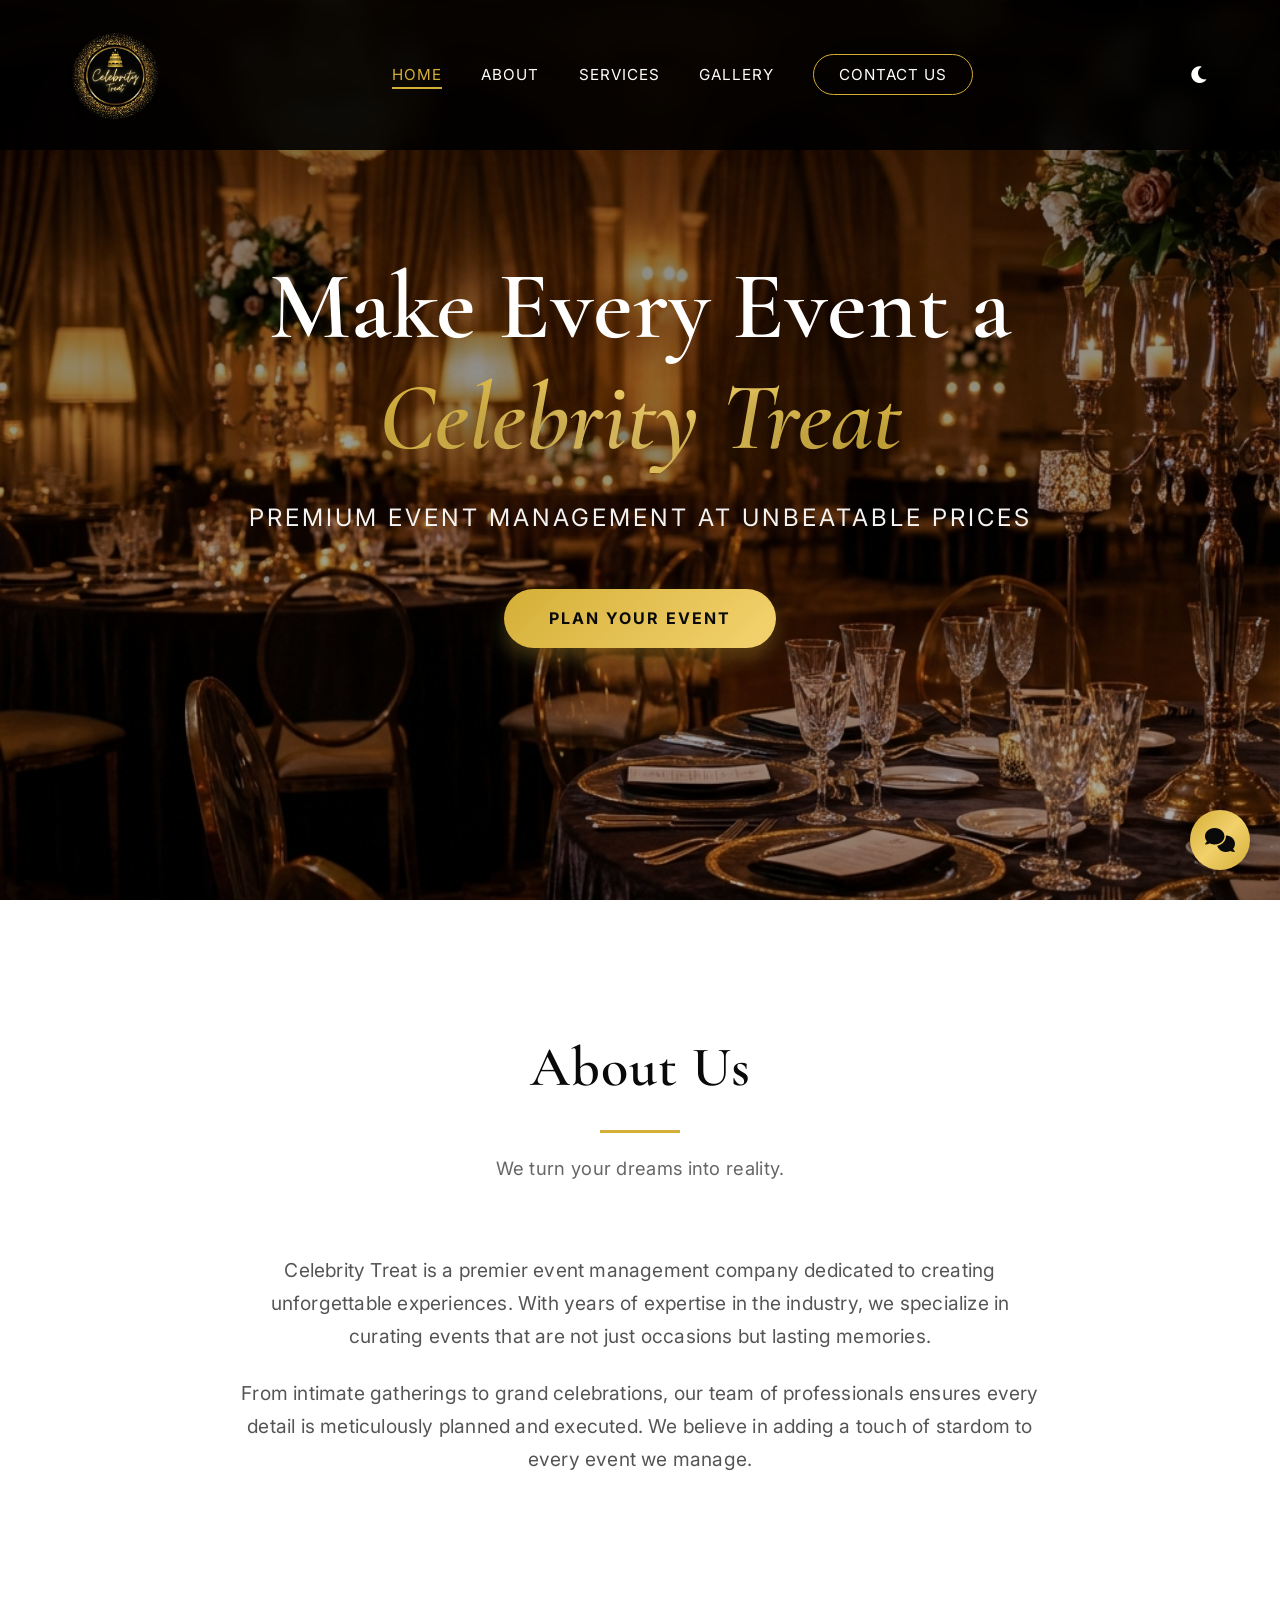
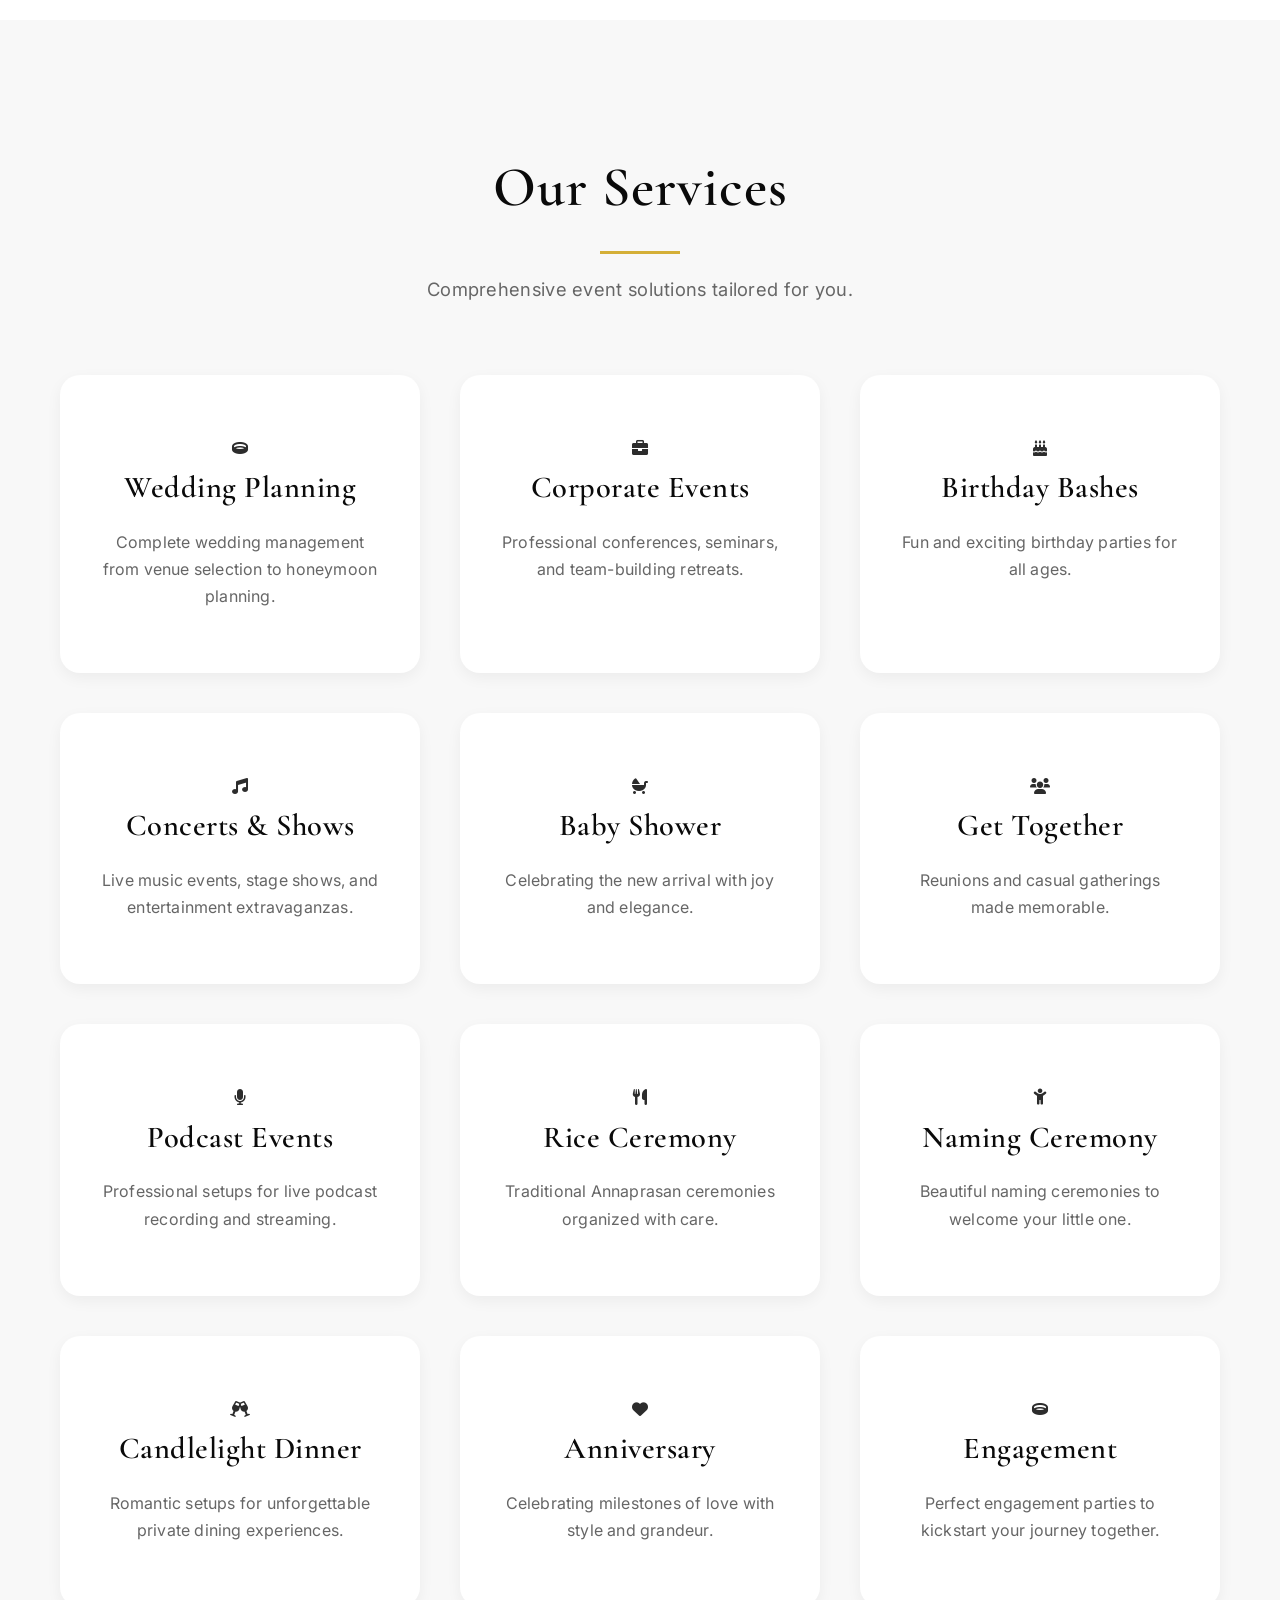
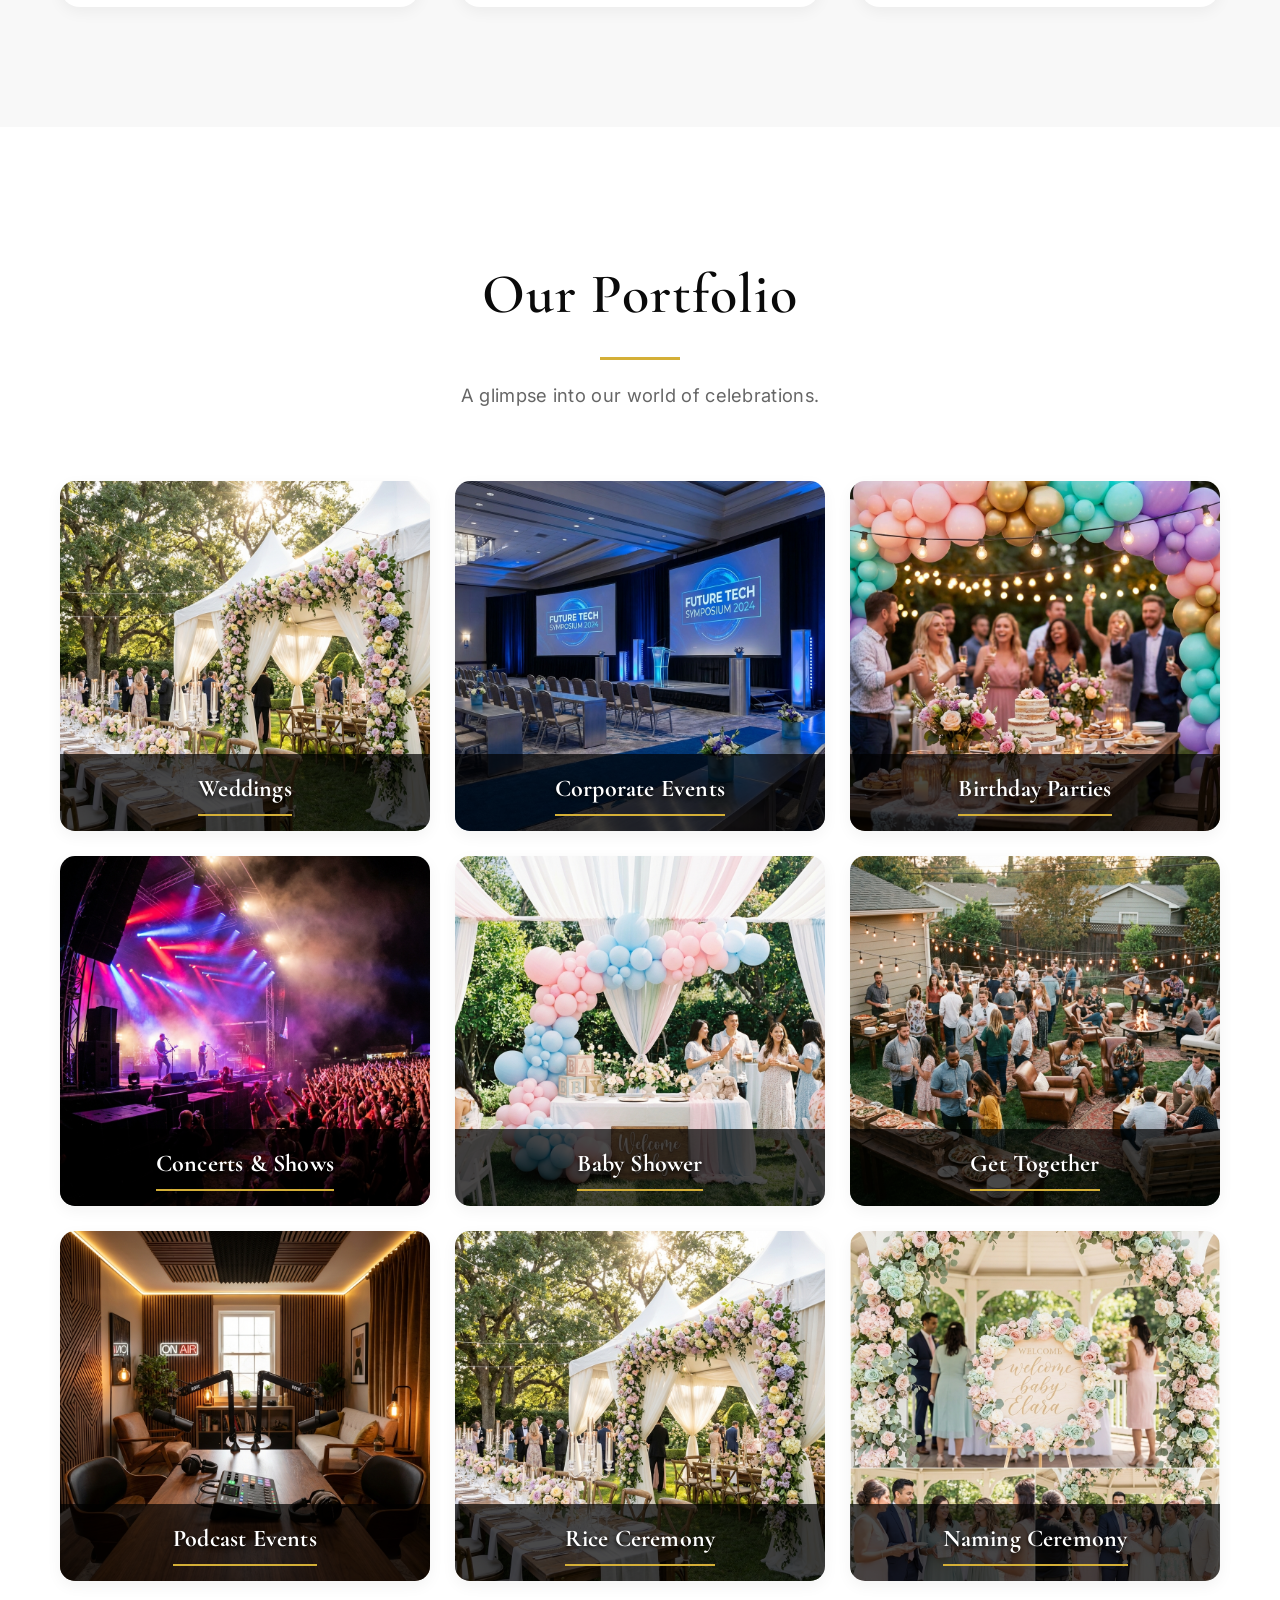
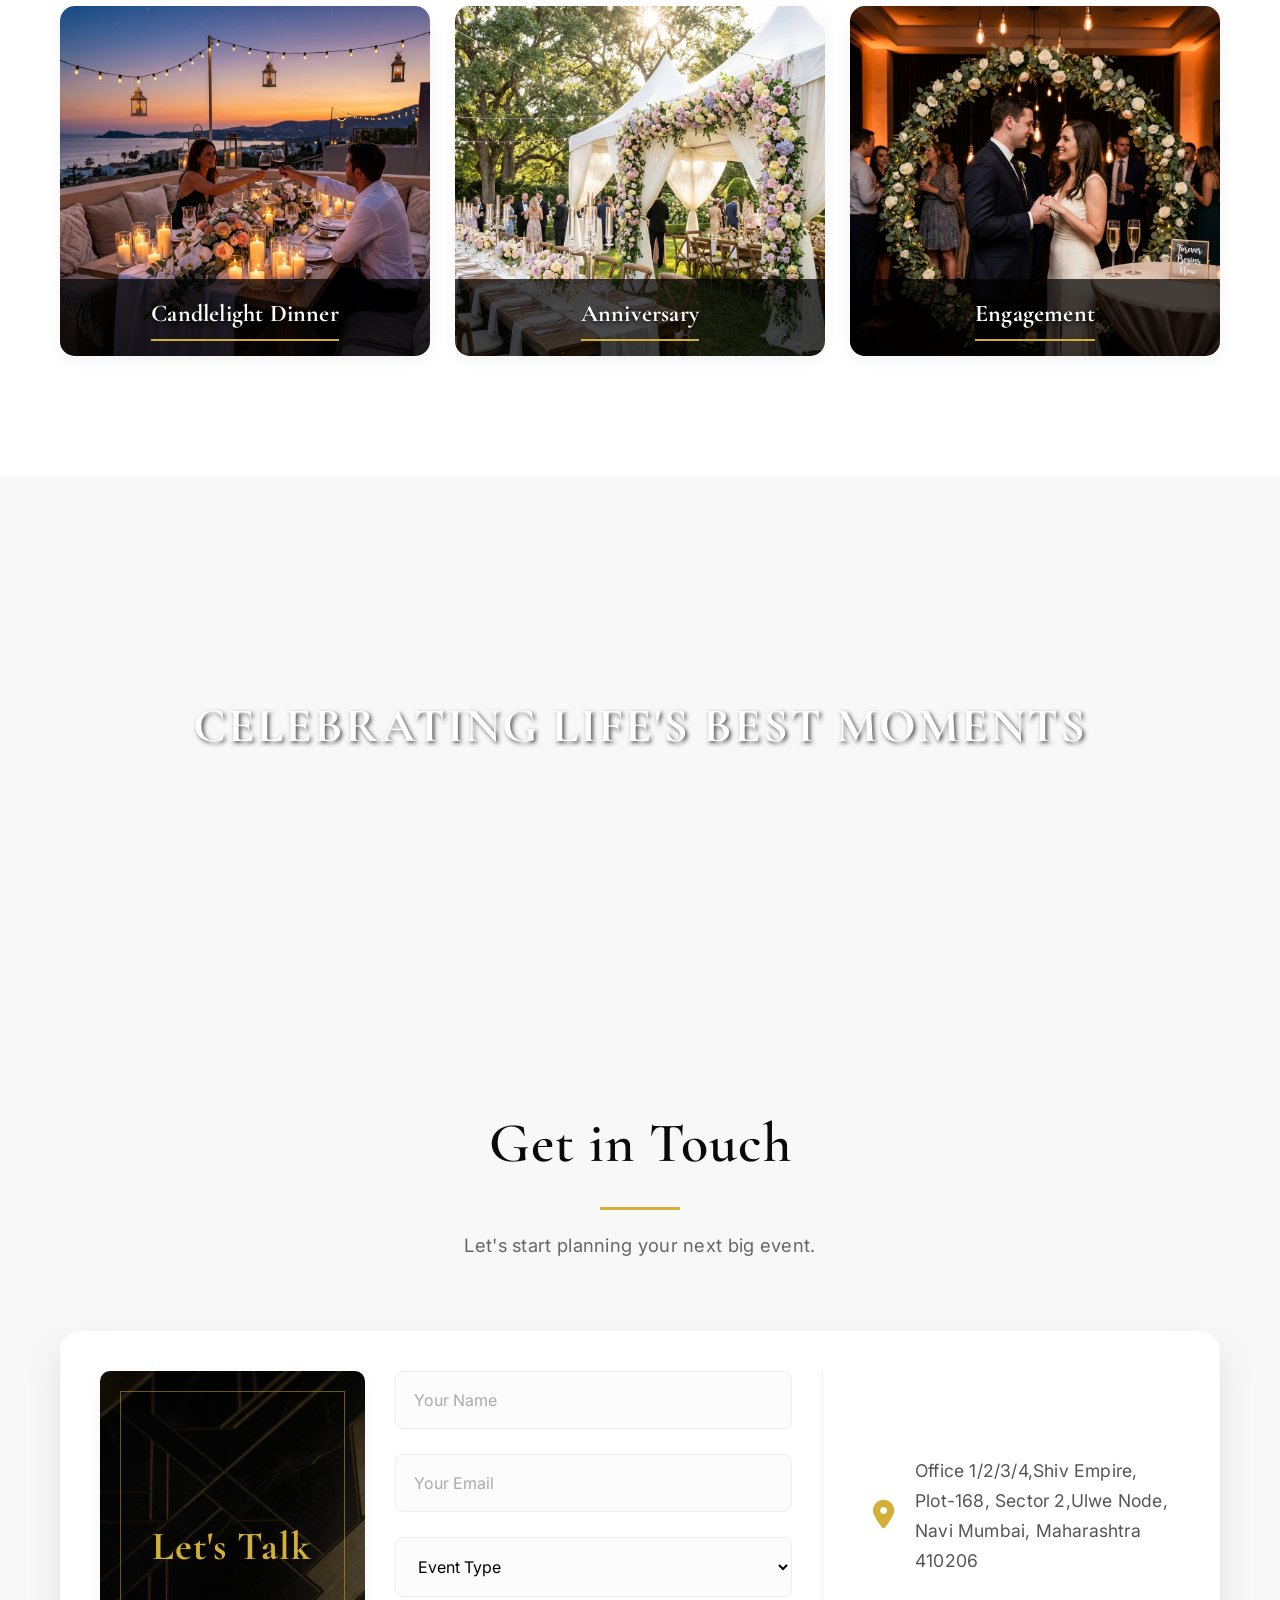
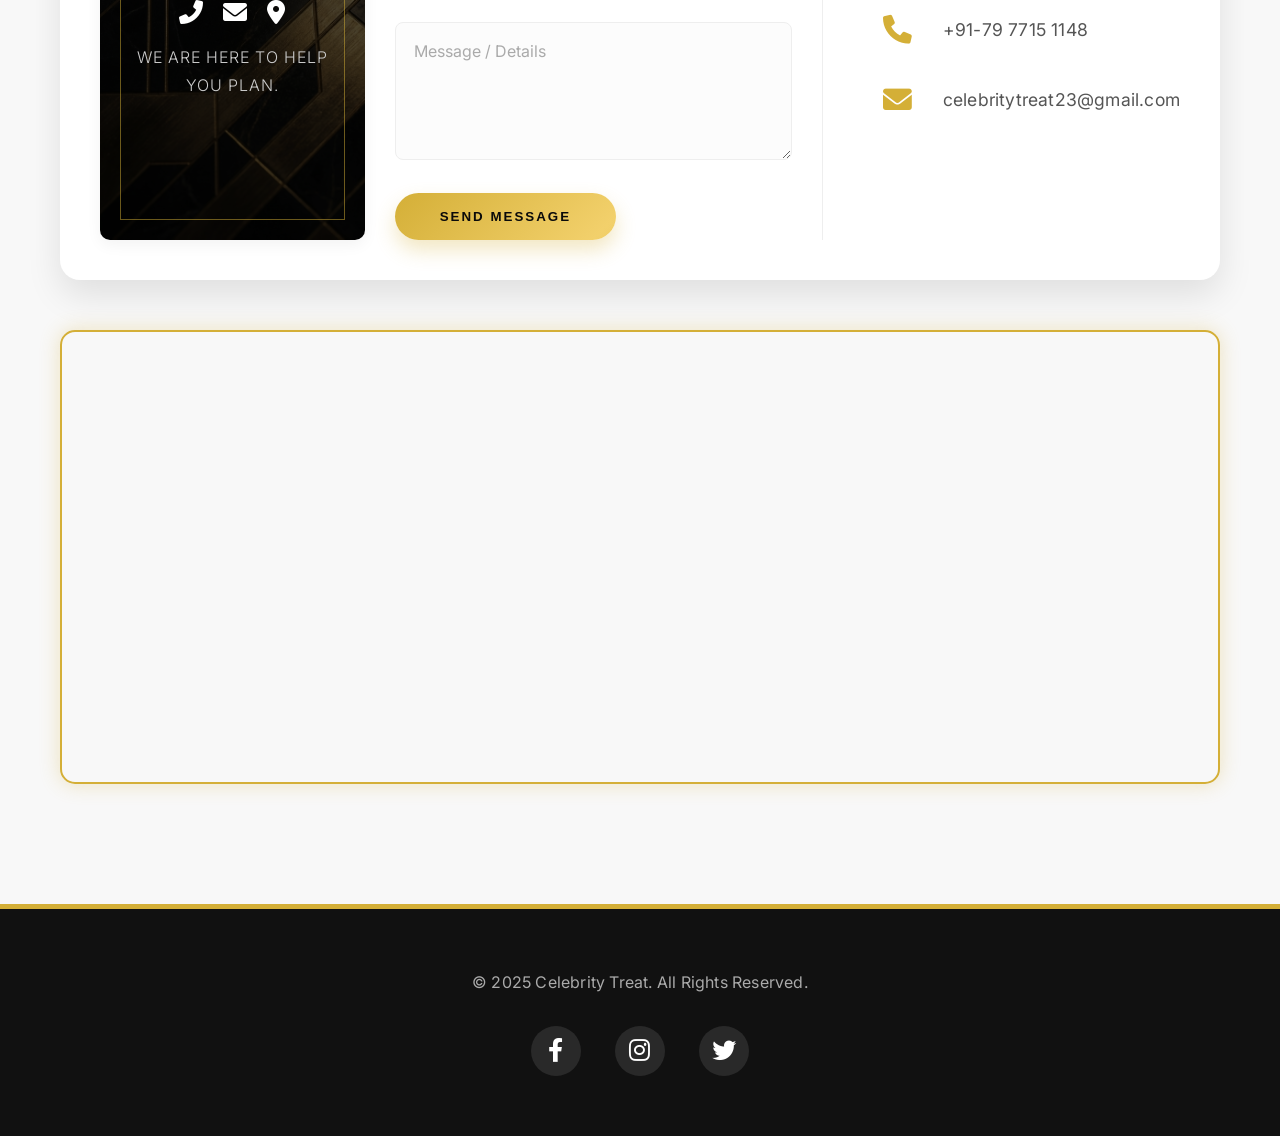
<file: index.html>
<!DOCTYPE html>
<html lang="en">

<head>
    <meta charset="UTF-8">
    <meta name="viewport" content="width=device-width, initial-scale=1.0">
    <title>Celebrity Treat - Premium Event Management</title>
    <meta name="description"
        content="Celebrity Treat - Making your events memorable with cost-effective and premium management services.">
    <link rel="icon" href="assets/logo.png" type="image/png">
    <link rel="stylesheet" href="style.css">
    <link rel="preconnect" href="https://fonts.googleapis.com">
    <link rel="preconnect" href="https://fonts.gstatic.com" crossorigin>
    <link
        href="https://fonts.googleapis.com/css2?family=Cormorant+Garamond:wght@400;500;600;700&family=Inter:wght@300;400;500;600;700&display=swap"
        rel="stylesheet">
    <link rel="stylesheet" href="https://cdnjs.cloudflare.com/ajax/libs/font-awesome/6.0.0/css/all.min.css">
</head>

<body>

    <!-- Page Loader -->
    <div class="page-loader">
        <div class="loader-content">
            <img src="assets/logo.png" alt="Celebrity Treat" class="loader-logo">
            <div class="loader-circle"></div>
        </div>
    </div>

    <!-- Header -->
    <header class="header">
        <div class="container">
            <a href="index.html" class="logo"><img src="assets/logo.png" alt="Celebrity Treat"></a>
            <nav class="navbar">
                <a href="#home" class="active" title="Go to Home section">Home</a>
                <a href="#about" title="Learn more About us">About</a>
                <a href="#services" title="Explore our Services">Services</a>
                <a href="#gallery" title="View our Gallery">Gallery</a>
                <a href="#contact" class="btn-contact" title="Get in Touch with us">Contact Us</a>
            </nav>
            <button class="theme-toggle" aria-label="Toggle dark mode" title="Switch between light and dark mode">
                <i class="fas fa-moon"></i>
            </button>
            <div class="menu-icon">
                <i class="fas fa-bars"></i>
            </div>
        </div>
    </header>

    <!-- Hero Section -->
    <section id="home" class="hero reveal">
        <div class="hero-content">
            <h1>Make Every Event a <span class="highlight">Celebrity Treat</span></h1>
            <p>Premium Event Management at Unbeatable Prices</p>
            <a href="#contact" class="btn-primary" title="Plan your event">Plan Your Event</a>
        </div>
    </section>

    <!-- About Section -->
    <section id="about" class="about">
        <div class="container">
            <div class="section-title reveal-up">
                <h2>About Us</h2>
                <p>We turn your dreams into reality.</p>
            </div>
            <div class="about-content">
                <div class="about-text reveal-left"
                    style="width: 100%; text-align: center; max-width: 800px; margin: 0 auto;">
                    <p>Celebrity Treat is a premier event management company dedicated to creating unforgettable
                        experiences. With years of expertise in the industry, we specialize in curating events that are
                        not just occasions but lasting memories.</p>
                    <p>From intimate gatherings to grand celebrations, our team of professionals ensures every detail is
                        meticulously planned and executed. We believe in adding a touch of stardom to every event we
                        manage.</p>
                </div>
            </div>
        </div>
    </section>

    <!-- Services Section -->
    <section id="services" class="services">
        <div class="container">
            <div class="section-title reveal-up">
                <h2>Our Services</h2>
                <p>Comprehensive event solutions tailored for you.</p>
            </div>
            <div class="services-grid">
                <div class="service-card reveal-up delay-100">
                    <i class="fas fa-ring"></i>
                    <h3>Wedding Planning</h3>
                    <p>Complete wedding management from venue selection to honeymoon planning.</p>
                </div>
                <div class="service-card reveal-up delay-200">
                    <i class="fas fa-briefcase"></i>
                    <h3>Corporate Events</h3>
                    <p>Professional conferences, seminars, and team-building retreats.</p>
                </div>
                <div class="service-card reveal-up delay-300">
                    <i class="fas fa-birthday-cake"></i>
                    <h3>Birthday Bashes</h3>
                    <p>Fun and exciting birthday parties for all ages.</p>
                </div>
                <div class="service-card reveal-up delay-400">
                    <i class="fas fa-music"></i>
                    <h3>Concerts & Shows</h3>
                    <p>Live music events, stage shows, and entertainment extravaganzas.</p>
                </div>
                <div class="service-card reveal-up delay-100">
                    <i class="fas fa-baby-carriage"></i>
                    <h3>Baby Shower</h3>
                    <p>Celebrating the new arrival with joy and elegance.</p>
                </div>
                <div class="service-card reveal-up delay-200">
                    <i class="fas fa-users"></i>
                    <h3>Get Together</h3>
                    <p>Reunions and casual gatherings made memorable.</p>
                </div>
                <div class="service-card reveal-up delay-300">
                    <i class="fas fa-microphone"></i>
                    <h3>Podcast Events</h3>
                    <p>Professional setups for live podcast recording and streaming.</p>
                </div>
                <div class="service-card reveal-up delay-400">
                    <i class="fas fa-utensils"></i>
                    <h3>Rice Ceremony</h3>
                    <p>Traditional Annaprasan ceremonies organized with care.</p>
                </div>
                <div class="service-card reveal-up delay-100">
                    <i class="fas fa-child"></i>
                    <h3>Naming Ceremony</h3>
                    <p>Beautiful naming ceremonies to welcome your little one.</p>
                </div>
                <div class="service-card reveal-up delay-200">
                    <i class="fas fa-glass-cheers"></i>
                    <h3>Candlelight Dinner</h3>
                    <p>Romantic setups for unforgettable private dining experiences.</p>
                </div>
                <div class="service-card reveal-up delay-300">
                    <i class="fas fa-heart"></i>
                    <h3>Anniversary</h3>
                    <p>Celebrating milestones of love with style and grandeur.</p>
                </div>
                <div class="service-card reveal-up delay-400">
                    <i class="fas fa-ring"></i>
                    <h3>Engagement</h3>
                    <p>Perfect engagement parties to kickstart your journey together.</p>
                </div>
            </div>
        </div>
    </section>

    <!-- Gallery Section -->
    <section id="gallery" class="gallery">
        <div class="container">
            <div class="section-title reveal-up">
                <h2>Our Portfolio</h2>
                <p>A glimpse into our world of celebrations.</p>
            </div>
            <div class="gallery-grid">
                <div class="gallery-item zoom-in delay-100">
                    <img src="assets/wedding.jpg" alt="Wedding Event">
                    <div class="overlay">
                        <h3>Weddings</h3>
                    </div>
                </div>
                <div class="gallery-item zoom-in delay-200">
                    <img src="assets/corporate.jpg" alt="Corporate Event">
                    <div class="overlay">
                        <h3>Corporate Events</h3>
                    </div>
                </div>
                <div class="gallery-item zoom-in delay-300">
                    <img src="assets/birthday.jpg" alt="Birthday Party">
                    <div class="overlay">
                        <h3>Birthday Parties</h3>
                    </div>
                </div>
                <div class="gallery-item zoom-in delay-400">
                    <img src="assets/concert.jpg" alt="Concert Event">
                    <div class="overlay">
                        <h3>Concerts & Shows</h3>
                    </div>
                </div>
                <div class="gallery-item zoom-in delay-100">
                    <img src="assets/baby_shower.jpg" alt="Baby Shower">
                    <div class="overlay">
                        <h3>Baby Shower</h3>
                    </div>
                </div>
                <div class="gallery-item zoom-in delay-200">
                    <img src="assets/get_together.jpg" alt="Get Together">
                    <div class="overlay">
                        <h3>Get Together</h3>
                    </div>
                </div>
                <div class="gallery-item zoom-in delay-300">
                    <img src="assets/podcast.jpg" alt="Podcast Event">
                    <div class="overlay">
                        <h3>Podcast Events</h3>
                    </div>
                </div>
                <div class="gallery-item zoom-in delay-400">
                    <img src="assets/wedding.jpg" alt="Rice Ceremony">
                    <div class="overlay">
                        <h3>Rice Ceremony</h3>
                    </div>
                </div>
                <div class="gallery-item zoom-in delay-100">
                    <img src="assets/naming_ceremony.jpg" alt="Naming Ceremony">
                    <div class="overlay">
                        <h3>Naming Ceremony</h3>
                    </div>
                </div>
                <div class="gallery-item zoom-in delay-200">
                    <img src="assets/candlelight_dinner.jpg" alt="Candlelight Dinner">
                    <div class="overlay">
                        <h3>Candlelight Dinner</h3>
                    </div>
                </div>
                <div class="gallery-item zoom-in delay-300">
                    <img src="assets/wedding.jpg" alt="Anniversary">
                    <div class="overlay">
                        <h3>Anniversary</h3>
                    </div>
                </div>
                <div class="gallery-item zoom-in delay-400">
                    <img src="assets/engagement.jpg" alt="Engagement">
                    <div class="overlay">
                        <h3>Engagement</h3>
                    </div>
                </div>
            </div>
        </div>
    </section>

    <!-- Parallax Section -->
    <section class="parallax-section">
        <div class="parallax-content">
            <h2>Celebrating Life's Best Moments</h2>
        </div>
    </section>

    <!-- Contact Section -->
    <section id="contact" class="contact">
        <div class="container">
            <div class="section-title reveal-up">
                <h2>Get in Touch</h2>
                <p>Let's start planning your next big event.</p>
            </div>
            <div class="contact-wrapper">
                <div class="contact-image contact-card-visual">
                    <div class="contact-card-content">
                        <h3>Let's Talk</h3>
                        <div class="contact-icons">
                            <i class="fas fa-phone-alt"></i>
                            <i class="fas fa-envelope"></i>
                            <i class="fas fa-map-marker-alt"></i>
                        </div>
                        <p>We are here to help you plan.</p>
                    </div>
                </div>
                <form class="contact-form">
                    <div class="input-group">
                        <input type="text" placeholder="Your Name" required>
                    </div>
                    <div class="input-group">
                        <input type="email" placeholder="Your Email" required>
                    </div>
                    <div class="input-group">
                        <select>
                            <option value="" disabled selected>Event Type</option>
                            <option value="wedding">Wedding</option>
                            <option value="corporate">Corporate</option>
                            <option value="birthday">Birthday</option>
                            <option value="other">Other</option>
                        </select>
                    </div>
                    <div class="input-group">
                        <textarea placeholder="Message / Details" rows="5" required></textarea>
                    </div>
                    <button type="submit" class="btn-primary">Send Message</button>
                </form>
                <div class="contact-info">
                    <div class="info-item">
                        <i class="fas fa-map-marker-alt"></i>
                        <p><a href="https://maps.app.goo.gl/XiVgvPDNsPxD49rt5" target="_blank">Office 1/2/3/4,Shiv
                                Empire, Plot-168, Sector 2,Ulwe Node, Navi Mumbai, Maharashtra 410206</a>
                        </p>
                    </div>
                    <div class="info-item">
                        <i class="fas fa-phone"></i>
                        <p><a href="tel:+91-79 7715 1148">+91-79 7715 1148</a></p>
                    </div>
                    <div class="info-item">
                        <i class="fas fa-envelope"></i>
                        <p><a href="mailto:celebritytreat23@gmail.com">celebritytreat23@gmail.com</a> </p>
                    </div>
                </div>
            </div>
            <div class="map-container">
                <iframe
                    src="https://maps.google.com/maps?q=Celebrity%20Treat%2C%20Navi%20Mumbai&t=k&z=17&ie=UTF8&iwloc=&output=embed"
                    width="100%" height="450" style="border:0;" allowfullscreen="" loading="lazy">
                </iframe>
            </div>
        </div>
    </section>

    <!-- Footer -->
    <footer class="footer">
        <div class="container">
            <p>&copy; 2025 Celebrity Treat. All Rights Reserved.</p>
            <div class="social-links">
                <a href="https://www.facebook.com/share/1D6rFhLj76/" target="_blank"><i
                        class="fab fa-facebook-f"></i></a>
                <a href="https://instagram.com/celebrity_treat_2025" target="_blank"><i
                        class="fab fa-instagram"></i></a>
                <a href="#"><i class="fab fa-twitter"></i></a>
            </div>
        </div>
    </footer>

    <!-- Lightbox Modal -->
    <div id="lightbox" class="lightbox">
        <span class="close-lightbox">&times;</span>
        <img class="lightbox-content" id="lightbox-img">
        <div class="lightbox-caption"></div>
        <a class="prev">&#10094;</a>
        <a class="next">&#10095;</a>
    </div>

    <!-- Chatbox Widget -->
    <div class="chat-widget">
        <button class="chat-toggle" onclick="toggleChat()">
            <i class="fas fa-comments"></i>
        </button>
        <div class="chat-window" id="chatWindow">
            <div class="chat-header">
                <div class="chat-title-group">
                    <img src="assets/logo.png" alt="Celebrity Treat" class="chat-logo">
                    <h3>Chat with Us</h3>
                </div>
                <button class="close-chat" onclick="toggleChat()">
                    <i class="fas fa-times"></i>
                </button>
            </div>
            <div class="chat-messages" id="chatMessages">
                <!-- Messages will be added here dynamically -->
            </div>
            <div class="chat-input-area" id="chatInputArea">
                <!-- Question options will be added here -->
            </div>
        </div>
    </div>

    <script src="script.js"></script>
</body>

</html>
</file>
<file: style.css>
/* Global Styles */
:root {
    --primary-color: #D4AF37;
    /* Gold */
    --primary-dark: #b3922b;
    /* Darker Gold */
    --gold-gradient: linear-gradient(135deg, #D4AF37 0%, #F2D06B 50%, #D4AF37 100%);
    --secondary-color: #0a0a0a;
    /* Deep Black */
    --text-color: #2c2c2c;
    --light-text: #f4f4f4;
    --bg-color: #f8f8f8;
    --white: #ffffff;
    --font-heading: 'Cormorant Garamond', serif;
    --font-body: 'Inter', sans-serif;
    --shadow-sm: 0 5px 15px rgba(0, 0, 0, 0.05);
    --shadow-md: 0 15px 35px rgba(0, 0, 0, 0.1);
    --transition: all 0.4s cubic-bezier(0.165, 0.84, 0.44, 1);
}

/* Dark Mode */
[data-theme="dark"] {
    --bg-color: #0a0a0a;
    --white: #1c1c1c;
    --text-color: #f0f0f0;
    --light-text: #ffffff;
    --secondary-color: #ffffff;
    --shadow-sm: 0 5px 15px rgba(0, 0, 0, 0.5);
    --shadow-md: 0 15px 35px rgba(0, 0, 0, 0.7);
}

/* Dark Mode Specific Overrides - Force all text to be bright */
[data-theme="dark"] body {
    color: #f0f0f0;
}

[data-theme="dark"] h1,
[data-theme="dark"] h2,
[data-theme="dark"] h3,
[data-theme="dark"] h4,
[data-theme="dark"] h5,
[data-theme="dark"] h6 {
    color: #ffffff !important;
}

[data-theme="dark"] p {
    color: #e0e0e0 !important;
}

[data-theme="dark"] .section-title h2 {
    color: #ffffff !important;
}

[data-theme="dark"] .section-title p,
[data-theme="dark"] .about-text p,
[data-theme="dark"] .service-card p,
[data-theme="dark"] .info-item p {
    color: #d0d0d0 !important;
}

[data-theme="dark"] .hero {
    background: linear-gradient(rgba(0, 0, 0, 0.7), rgba(0, 0, 0, 0.6)), url('assets/hero_bg.jpg') no-repeat center center/cover;
}

[data-theme="dark"] .service-card {
    background: #1c1c1c;
    border: 1px solid #333;
}

[data-theme="dark"] .gallery-item .overlay h3 {
    color: var(--primary-color) !important;
}

[data-theme="dark"] input,
[data-theme="dark"] select,
[data-theme="dark"] textarea {
    background-color: #2a2a2a;
    color: #f0f0f0 !important;
    border-color: #444;
}

[data-theme="dark"] input::placeholder,
[data-theme="dark"] textarea::placeholder {
    color: #999;
}

[data-theme="dark"] .contact-wrapper {
    background: #1c1c1c;
}

[data-theme="dark"] .contact-info {
    border-left-color: #333;
}

[data-theme="dark"] .footer {
    background-color: #000;
    color: #d0d0d0;
}

[data-theme="dark"] a {
    color: inherit;
}

/* Dark Mode - Header & Navigation */
[data-theme="dark"] .header {
    background-color: rgba(0, 0, 0, 0.95);
    border-bottom: 1px solid #333;
}

[data-theme="dark"] .navbar a {
    color: #f0f0f0 !important;
}

[data-theme="dark"] .navbar a:hover,
[data-theme="dark"] .navbar a.active {
    color: var(--primary-color) !important;
}

[data-theme="dark"] .btn-contact {
    border-color: var(--primary-color);
    color: var(--primary-color) !important;
}

[data-theme="dark"] .btn-contact:hover {
    background-color: var(--primary-color);
    color: #000 !important;
}

[data-theme="dark"] .menu-icon {
    color: #f0f0f0 !important;
}

[data-theme="dark"] .theme-toggle {
    color: #f0f0f0 !important;
}

/* Dark Mode - Icons */
[data-theme="dark"] .service-icon,
[data-theme="dark"] .info-item i,
[data-theme="dark"] .social-links a i {
    color: var(--primary-color) !important;
}

[data-theme="dark"] .social-links a {
    background-color: rgba(212, 175, 55, 0.1);
    color: #f0f0f0 !important;
}

[data-theme="dark"] .social-links a:hover {
    background-color: var(--primary-color);
    color: #000 !important;
}

html {
    transition: background-color 0.3s ease, color 0.3s ease;
}

* {
    margin: 0;
    padding: 0;
    box-sizing: border-box;
}

body {
    font-family: var(--font-body);
    color: var(--text-color);
    background-color: var(--bg-color);
    line-height: 1.7;
    font-weight: 400;
    letter-spacing: 0.2px;
}

a {
    text-decoration: none;
    color: inherit;
    transition: var(--transition);
}

ul {
    list-style: none;
}

img {
    max-width: 100%;
    display: block;
}

.container {
    max-width: 1200px;
    margin: 0 auto;
    padding: 0 20px;
}

/* Buttons */
/* Buttons */
.btn-primary {
    display: inline-block;
    background: var(--gold-gradient);
    background-size: 200% auto;
    color: var(--secondary-color);
    padding: 16px 45px;
    font-weight: 700;
    text-transform: uppercase;
    letter-spacing: 2px;
    border-radius: 50px;
    transition: var(--transition);
    border: none;
    box-shadow: 0 10px 20px rgba(212, 175, 55, 0.3);
}

.btn-primary:hover {
    background-position: right center;
    transform: translateY(-3px);
    box-shadow: 0 15px 30px rgba(212, 175, 55, 0.4);
}

/* Typography */
.section-title {
    text-align: center;
    margin-bottom: 70px;
}

.section-title h2 {
    font-family: var(--font-heading);
    font-size: 3.5rem;
    font-weight: 600;
    color: var(--secondary-color);
    margin-bottom: 20px;
    position: relative;
    display: inline-block;
    letter-spacing: 1px;
}

.section-title h2::after {
    content: '';
    display: block;
    width: 80px;
    height: 3px;
    background-color: var(--primary-color);
    margin: 15px auto 0;
}

.section-title p {
    font-size: 1.15rem;
    color: #666;
    max-width: 600px;
    margin: 0 auto;
    font-weight: 400;
    letter-spacing: 0.3px;
}

/* Header */
.header {
    background-color: rgba(0, 0, 0, 0.9);
    padding: 15px 0;
    position: fixed;
    width: 100%;
    top: 0;
    z-index: 1000;
    box-shadow: var(--shadow-sm);
    backdrop-filter: blur(10px);
    transition: transform 0.5s cubic-bezier(0.4, 0, 0.2, 1),
        opacity 0.5s cubic-bezier(0.4, 0, 0.2, 1);
}

.header.hidden {
    transform: translateY(-110%);
    opacity: 0;
    pointer-events: none;
}

.header .container {
    display: flex;
    justify-content: space-between;
    align-items: center;
}

.logo img {
    height: 120px;
    width: auto;
}

.navbar a {
    margin-left: 35px;
    text-decoration: none;
    color: var(--white);
    font-weight: 400;
    font-size: 0.95rem;
    text-transform: uppercase;
    letter-spacing: 1px;
    transition: var(--transition);
    position: relative;
}

.navbar a::after {
    content: '';
    position: absolute;
    width: 0;
    height: 2px;
    bottom: -5px;
    left: 0;
    background-color: var(--primary-color);
    transition: var(--transition);
}

.navbar a:hover,
.navbar a.active {
    color: var(--primary-color);
}

.navbar a:hover::after,
.navbar a.active::after {
    width: 100%;
}

.btn-contact {
    border: 1px solid var(--primary-color);
    padding: 10px 25px;
    border-radius: 25px;
}

.btn-contact:hover {
    background-color: var(--primary-color);
    color: var(--secondary-color);
}

/* Theme Toggle */
.theme-toggle {
    background: none;
    border: none;
    color: var(--white);
    font-size: 1.2rem;
    cursor: pointer;
    padding: 10px;
    margin-left: 20px;
    transition: var(--transition);
    display: flex;
    align-items: center;
    justify-content: center;
    border-radius: 50%;
    width: 40px;
    height: 40px;
}

.theme-toggle:hover {
    background-color: rgba(212, 175, 55, 0.1);
    transform: scale(1.1);
    color: var(--primary-color);
}

.theme-toggle i {
    transition: transform 0.3s ease;
}

.theme-toggle:hover i {
    transform: rotate(20deg);
}

.menu-icon {
    display: none;
    font-size: 1.5rem;
    cursor: pointer;
    color: var(--white);
}

/* Hero Section */
.hero {
    height: 100vh;
    background: linear-gradient(rgba(0, 0, 0, 0.5), rgba(0, 0, 0, 0.3)), url('assets/hero_bg.jpg') no-repeat center center/cover;
    background-attachment: fixed;
    display: flex;
    align-items: center;
    justify-content: center;
    text-align: center;
    color: var(--white);
}

.hero-content {
    position: relative;
    z-index: 2;
}

.hero-content {
    animation: fadeIn 1.5s ease-out;
}

.hero-content h1 {
    font-family: var(--font-heading);
    font-size: 6rem;
    font-weight: 600;
    margin-bottom: 25px;
    line-height: 1.15;
    text-shadow: 0 10px 30px rgba(0, 0, 0, 0.5);
    letter-spacing: 0px;
}

.hero-content .highlight {
    color: var(--primary-color);
    font-style: italic;
    background: var(--gold-gradient);
    -webkit-background-clip: text;
    background-clip: text;
    -webkit-text-fill-color: transparent;
    display: inline-block;
}

.hero-content p {
    font-size: 1.5rem;
    margin-bottom: 50px;
    font-weight: 400;
    letter-spacing: 3px;
    text-transform: uppercase;
    opacity: 0.95;
}

/* About Section */
.about {
    padding: 120px 0;
    background-color: var(--white);
}

.about-content {
    max-width: 900px;
    margin: 0 auto;
    text-align: center;
}

.about-text p {
    margin-bottom: 25px;
    font-size: 1.2rem;
    color: #555;
}

/* Services Section */
.services {
    padding: 120px 0;
    background-color: var(--bg-color);
}

.services-grid {
    display: grid;
    grid-template-columns: repeat(auto-fit, minmax(280px, 1fr));
    gap: 40px;
}

.service-card {
    background: var(--white);
    padding: 60px 40px;
    text-align: center;
    border-radius: 20px;
    box-shadow: var(--shadow-sm);
    transition: var(--transition);
    border-bottom: 3px solid transparent;
    position: relative;
    overflow: hidden;
}

.service-card::before {
    content: '';
    position: absolute;
    top: 0;
    left: 0;
    width: 100%;
    height: 5px;
    background: var(--gold-gradient);
    transform: scaleX(0);
    transform-origin: left;
    transition: var(--transition);
}

.service-card:hover {
    transform: translateY(-15px);
    box-shadow: var(--shadow-md);
}

.service-card:hover::before {
    transform: scaleX(1);
}

.service-icon {
    font-size: 3.5rem;
    color: var(--primary-color);
    margin-bottom: 25px;
}

.service-card h3 {
    font-family: var(--font-heading);
    font-size: 1.9rem;
    font-weight: 600;
    margin-bottom: 15px;
    color: var(--secondary-color);
    letter-spacing: 0.5px;
}

.service-card p {
    color: #666;
}

/* Gallery Section */
.gallery {
    padding: 120px 0;
    background-color: var(--white);
}

.gallery-grid {
    display: grid;
    grid-template-columns: repeat(auto-fit, minmax(350px, 1fr));
    gap: 25px;
}

.gallery-item {
    position: relative;
    overflow: hidden;
    border-radius: 15px;
    height: 350px;
    box-shadow: var(--shadow-sm);
}

.gallery-item img {
    width: 100%;
    height: 100%;
    object-fit: cover;
    transition: transform 0.6s ease;
}

.gallery-item:hover img {
    transform: scale(1.1);
}

.gallery-item .overlay {
    position: absolute;
    bottom: 0;
    left: 0;
    width: 100%;
    background: rgba(0, 0, 0, 0.7);
    display: flex;
    align-items: center;
    justify-content: center;
    padding: 15px;
    opacity: 1;
    transition: var(--transition);
    z-index: 10;
}

.gallery-item:hover .overlay {
    background: rgba(0, 0, 0, 0.85);
    padding-bottom: 20px;
}

.gallery-item .overlay h3 {
    color: #ffffff;
    font-family: var(--font-heading);
    font-size: 1.5rem;
    border-bottom: 2px solid var(--primary-color);
    padding-bottom: 5px;
    margin: 0;
    text-shadow: 0 2px 4px rgba(0, 0, 0, 0.9);
    transform: none;
    transition: var(--transition);
}

.gallery-item:hover .overlay h3 {
    transform: scale(1.1);
    color: var(--primary-color);
    border-color: var(--primary-color);
}

/* Contact Section */
.contact {
    padding: 120px 0;
    background-color: var(--section-bg);
}

.contact-wrapper {
    display: grid;
    grid-template-columns: 1fr 1.5fr 1fr;
    gap: 30px;
    background: var(--white);
    padding: 40px;
    border-radius: 20px;
    box-shadow: var(--shadow-md);
}

.contact-image {
    border-radius: 10px;
    overflow: hidden;
    box-shadow: var(--shadow-sm);
}

.contact-card-visual {
    background: linear-gradient(rgba(0, 0, 0, 0.7), rgba(0, 0, 0, 0.7)), url('assets/elegant_texture.jpg') no-repeat center center/cover;
    display: flex;
    align-items: center;
    justify-content: center;
    text-align: center;
    padding: 30px;
    color: var(--white);
    position: relative;
}

.contact-card-visual::after {
    content: '';
    position: absolute;
    top: 20px;
    left: 20px;
    right: 20px;
    bottom: 20px;
    border: 1px solid rgba(212, 175, 55, 0.5);
    /* Gold border */
    pointer-events: none;
}

.contact-card-content h3 {
    font-family: var(--font-heading);
    font-size: 2.5rem;
    color: var(--primary-color);
    margin-bottom: 20px;
    letter-spacing: 1px;
}

.contact-icons {
    display: flex;
    justify-content: center;
    gap: 20px;
    margin-bottom: 20px;
    font-size: 1.5rem;
    color: var(--white);
}

.contact-card-content p {
    font-size: 1rem;
    color: #ccc;
    font-weight: 300;
    letter-spacing: 1px;
    text-transform: uppercase;
}

@media (max-width: 992px) {
    .contact-wrapper {
        grid-template-columns: 1fr;
    }

    .contact-image {
        height: 300px;
    }
}

.contact-form {
    padding: 0;
    background: transparent;
    box-shadow: none;
}

.input-group {
    margin-bottom: 25px;
}

.input-group input,
.input-group select,
.input-group textarea {
    width: 100%;
    padding: 18px;
    border: 1px solid #eee;
    border-radius: 8px;
    font-family: var(--font-body);
    font-size: 1rem;
    background-color: #fcfcfc;
    transition: var(--transition);
}

.input-group input::placeholder,
.input-group textarea::placeholder {
    color: #aaa;
}

.input-group input:focus,
.input-group select:focus,
.input-group textarea:focus {
    outline: none;
    border-color: var(--primary-color);
    background-color: var(--white);
    box-shadow: 0 0 10px rgba(212, 175, 55, 0.1);
}

.contact-info {
    display: flex;
    flex-direction: column;
    justify-content: center;
    border-left: 1px solid #eee;
    padding-left: 50px;
}

.info-item {
    display: flex;
    align-items: center;
    margin-bottom: 40px;
}

.info-item i {
    font-size: 1.8rem;
    color: var(--primary-color);
    width: 50px;
    text-align: center;
    margin-right: 20px;
}

.info-item p {
    font-size: 1.1rem;
    color: #555;
    font-weight: 400;
}

.info-item p a {
    color: #555;
    transition: var(--transition);
}

.info-item p a:hover {
    color: var(--primary-color);
}

/* Chatbox Widget */
.chat-widget {
    position: fixed;
    bottom: 30px;
    right: 30px;
    z-index: 1001;
    font-family: var(--font-body);
}

.chat-toggle {
    width: 60px;
    height: 60px;
    border-radius: 50%;
    background: var(--gold-gradient);
    border: none;
    color: var(--secondary-color);
    font-size: 1.5rem;
    cursor: pointer;
    box-shadow: 0 5px 15px rgba(0, 0, 0, 0.2);
    transition: var(--transition);
    display: flex;
    align-items: center;
    justify-content: center;
}

.chat-toggle:hover {
    transform: scale(1.1);
    box-shadow: 0 8px 20px rgba(212, 175, 55, 0.4);
}

.chat-window {
    position: absolute;
    bottom: 80px;
    right: 0;
    width: 350px;
    height: 500px;
    background: var(--white);
    border-radius: 20px;
    box-shadow: 0 10px 30px rgba(0, 0, 0, 0.2);
    display: flex;
    flex-direction: column;
    overflow: hidden;
    transform: scale(0);
    transform-origin: bottom right;
    transition: transform 0.3s cubic-bezier(0.175, 0.885, 0.32, 1.275);
    opacity: 0;
    pointer-events: none;
    border: 1px solid rgba(0, 0, 0, 0.05);
}

.chat-window.active {
    transform: scale(1);
    opacity: 1;
    pointer-events: all;
}

.chat-header {
    background: var(--gold-gradient);
    padding: 15px 20px;
    display: flex;
    justify-content: space-between;
    align-items: center;
    color: var(--secondary-color);
}

.chat-title-group {
    display: flex;
    align-items: center;
    gap: 10px;
}

.chat-logo {
    height: 30px;
    width: auto;
    filter: drop-shadow(0 2px 4px rgba(0, 0, 0, 0.1));
}

.chat-header h3 {
    margin: 0;
    font-size: 1.1rem;
    font-weight: 600;
}

.close-chat {
    background: none;
    border: none;
    color: var(--secondary-color);
    font-size: 1.2rem;
    cursor: pointer;
    transition: var(--transition);
}

.close-chat:hover {
    transform: rotate(90deg);
}

.chat-messages {
    flex: 1;
    padding: 20px;
    overflow-y: auto;
    background-color: #f9f9f9;
    display: flex;
    flex-direction: column;
    gap: 15px;
}

.message {
    max-width: 80%;
    padding: 12px 16px;
    border-radius: 15px;
    font-size: 0.95rem;
    line-height: 1.4;
    position: relative;
    animation: fadeIn 0.3s ease;
}

.message.bot {
    align-self: flex-start;
    background: var(--white);
    color: #333;
    border-bottom-left-radius: 5px;
    box-shadow: 0 2px 5px rgba(0, 0, 0, 0.05);
    border: 1px solid #eee;
}

.message.user {
    align-self: flex-end;
    background: var(--primary-color);
    color: var(--secondary-color);
    border-bottom-right-radius: 5px;
    box-shadow: 0 2px 5px rgba(212, 175, 55, 0.2);
}

.chat-input-area {
    padding: 15px;
    background: var(--white);
    border-top: 1px solid #eee;
    display: flex;
    flex-direction: column;
    gap: 10px;
}

.question-btn {
    background: transparent;
    border: 1px solid var(--primary-color);
    color: #555;
    padding: 10px 15px;
    border-radius: 20px;
    text-align: left;
    cursor: pointer;
    transition: var(--transition);
    font-size: 0.9rem;
}

.question-btn:hover {
    background: var(--primary-color);
    color: var(--secondary-color);
}

/* Scrollbar for chat */
.chat-messages::-webkit-scrollbar {
    width: 6px;
}

.chat-messages::-webkit-scrollbar-track {
    background: #f1f1f1;
}

.chat-messages::-webkit-scrollbar-thumb {
    background: #ccc;
    border-radius: 3px;
}

.chat-messages::-webkit-scrollbar-thumb:hover {
    background: #aaa;
}

.map-container {
    margin-top: 50px;
    border-radius: 15px;
    overflow: hidden;
    border: 2px solid var(--primary-color);
    box-shadow: 0 0 20px rgba(212, 175, 55, 0.3);
    transition: var(--transition);
    position: relative;
    /* For absolute positioning of marker */
}

.map-container:hover {
    box-shadow: 0 0 30px rgba(212, 175, 55, 0.5);
    transform: translateY(-5px);
}

.map-container iframe {
    display: block;
    /* Removes bottom space */
}

/* Custom Map Marker */
.map-marker-overlay {
    position: absolute;
    top: 50%;
    left: 50%;
    transform: translate(-50%, -100%);
    /* Point to center */
    pointer-events: none;
    /* Allow clicking through to map */
    z-index: 10;
    display: flex;
    align-items: center;
    justify-content: center;
}

.map-marker-overlay i {
    font-size: 3rem;
    color: var(--primary-color);
    filter: drop-shadow(0 2px 5px rgba(0, 0, 0, 0.8));
    z-index: 2;
    animation: bounce 2s infinite;
}

.marker-pulse {
    position: absolute;
    width: 20px;
    height: 20px;
    background: rgba(212, 175, 55, 0.5);
    border-radius: 50%;
    bottom: 0;
    left: 50%;
    transform: translateX(-50%);
    z-index: 1;
}

.marker-pulse::after {
    content: '';
    position: absolute;
    width: 100%;
    height: 100%;
    background: inherit;
    border-radius: 50%;
    animation: pulse-ring 2s cubic-bezier(0.215, 0.61, 0.355, 1) infinite;
}

@keyframes pulse-ring {
    0% {
        transform: scale(1);
        opacity: 0.8;
    }

    100% {
        transform: scale(4);
        opacity: 0;
    }
}

@keyframes bounce {

    0%,
    20%,
    50%,
    80%,
    100% {
        transform: translateY(0);
    }

    40% {
        transform: translateY(-10px);
    }

    60% {
        transform: translateY(-5px);
    }
}

.footer {
    background-color: #111;
    color: #aaa;
    padding: 60px 0;
    text-align: center;
    border-top: 5px solid var(--primary-color);
}

.social-links {
    margin-top: 30px;
}

.social-links a {
    color: var(--white);
    margin: 0 15px;
    font-size: 1.5rem;
    display: inline-block;
    width: 50px;
    height: 50px;
    line-height: 50px;
    border-radius: 50%;
    background-color: rgba(255, 255, 255, 0.1);
    transition: var(--transition);
}

.social-links a:hover {
    background-color: var(--primary-color);
    color: var(--secondary-color);
    transform: translateY(-5px);
}

/* Animations */
@keyframes fadeIn {
    from {
        opacity: 0;
        transform: translateY(30px);
    }

    to {
        opacity: 1;
        transform: translateY(0);
    }
}

/* Scroll Animations */
.reveal {
    opacity: 0;
    transform: translateY(50px);
    transition: all 1s cubic-bezier(0.165, 0.84, 0.44, 1);
}

.reveal.active {
    opacity: 1;
    transform: translateY(0);
}

/* Responsive */
@media (max-width: 992px) {
    .contact-wrapper {
        grid-template-columns: 1fr;
        padding: 30px;
    }

    .contact-info {
        border-left: none;
        border-top: 1px solid #eee;
        padding-left: 0;
        padding-top: 40px;
        margin-top: 40px;
    }
}

@media (max-width: 768px) {
    .hero-content h1 {
        font-size: 3rem;
    }

    .section-title h2 {
        font-size: 2.2rem;
    }

    .navbar {
        position: absolute;
        top: 100%;
        left: 0;
        width: 100%;
        background-color: rgba(0, 0, 0, 0.95);
        flex-direction: column;
        align-items: center;
        padding: 20px 0;
        display: none;
    }

    .navbar.active {
        display: flex;
    }

    .navbar a {
        margin: 15px 0;
        font-size: 1.1rem;
    }

    .navbar a::after {
        display: none;
    }

    .menu-icon {
        display: block;
    }
}

/* Page Loader */
.page-loader {
    position: fixed;
    top: 0;
    left: 0;
    width: 100%;
    height: 100%;
    background-color: var(--secondary-color);
    z-index: 9999;
    display: flex;
    justify-content: center;
    align-items: center;
    opacity: 0;
    visibility: hidden;
    transition: all 0.3s ease;
}

.page-loader.active {
    opacity: 1;
    visibility: visible;
}

.loader-content {
    position: relative;
    width: 120px;
    height: 120px;
    display: flex;
    justify-content: center;
    align-items: center;
}

.loader-logo {
    width: 70px;
    height: auto;
    z-index: 2;
    animation: pulse 2s infinite ease-in-out;
}

.loader-circle {
    position: absolute;
    top: 0;
    left: 0;
    width: 100%;
    height: 100%;
    border: 3px solid transparent;
    border-top-color: var(--primary-color);
    border-bottom-color: var(--primary-color);
    border-radius: 50%;
    animation: spin 1.5s linear infinite;
    z-index: 1;
}

@keyframes spin {
    to {
        transform: rotate(360deg);
    }
}

@keyframes pulse {
    0% {
        transform: scale(1);
        opacity: 1;
    }

    50% {
        transform: scale(1.1);
        opacity: 0.8;
    }

    100% {
        transform: scale(1);
        opacity: 1;
    }
}

/* Lightbox Modal */
.lightbox {
    display: none;
    position: fixed;
    z-index: 10000;
    padding-top: 50px;
    left: 0;
    top: 0;
    width: 100%;
    height: 100%;
    overflow: auto;
    background-color: rgba(0, 0, 0, 0.95);
    backdrop-filter: blur(5px);
}

.lightbox-content {
    margin: auto;
    display: block;
    width: 80%;
    max-width: 900px;
    max-height: 80vh;
    object-fit: contain;
    border-radius: 5px;
    box-shadow: 0 0 20px rgba(0, 0, 0, 0.5);
    animation: zoomIn 0.3s ease;
}

@keyframes zoomIn {
    from {
        transform: scale(0.9);
        opacity: 0;
    }

    to {
        transform: scale(1);
        opacity: 1;
    }
}

.lightbox-caption {
    margin: auto;
    display: block;
    width: 80%;
    max-width: 700px;
    text-align: center;
    color: var(--white);
    padding: 20px 0;
    height: 150px;
    font-family: var(--font-heading);
    font-size: 1.5rem;
    letter-spacing: 1px;
}

.close-lightbox {
    position: absolute;
    top: 20px;
    right: 35px;
    color: #f1f1f1;
    font-size: 40px;
    font-weight: bold;
    transition: 0.3s;
    cursor: pointer;
    z-index: 10001;
}

.close-lightbox:hover,
.close-lightbox:focus {
    color: var(--primary-color);
    text-decoration: none;
    cursor: pointer;
}

.prev,
.next {
    cursor: pointer;
    position: absolute;
    top: 50%;
    width: auto;
    padding: 16px;
    margin-top: -50px;
    color: white;
    font-weight: bold;
    font-size: 30px;
    transition: 0.6s ease;
    border-radius: 0 3px 3px 0;
    user-select: none;
    -webkit-user-select: none;
    z-index: 10001;
}

.next {
    right: 0;
    border-radius: 3px 0 0 3px;
}

.prev:hover,
.next:hover {
    background-color: rgba(212, 175, 55, 0.8);
    color: var(--white);
}

@media only screen and (max-width: 700px) {
    .lightbox-content {
        width: 95%;
    }

    .prev,
    .next {
        padding: 10px;
        font-size: 20px;
    }
}

/* Scroll Animations */
.reveal-up,
.reveal-left,
.reveal-right,
.zoom-in {
    opacity: 0;
    transition: all 0.8s cubic-bezier(0.5, 0, 0, 1);
}

.reveal-up {
    transform: translateY(50px);
}

.reveal-left {
    transform: translateX(-50px);
}

.reveal-right {
    transform: translateX(50px);
}

.zoom-in {
    transform: scale(0.9);
}

.reveal-up.active,
.reveal-left.active,
.reveal-right.active {
    opacity: 1;
    transform: translate(0);
}

.zoom-in.active {
    opacity: 1;
    transform: scale(1);
}

/* Staggered Delays */
.delay-100 {
    transition-delay: 0.1s;
}

.delay-200 {
    transition-delay: 0.2s;
}

.delay-300 {
    transition-delay: 0.3s;
}

.delay-400 {
    transition-delay: 0.4s;
}

/* Parallax Section */
.parallax-section {
    background-image: linear-gradient(rgba(0, 0, 0, 0.5), rgba(0, 0, 0, 0.5)), url('assets/celebration_bg.jpg');
    background-attachment: fixed;
    background-position: center;
    background-repeat: no-repeat;
    background-size: cover;
    height: 400px;
    display: flex;
    align-items: center;
    justify-content: center;
    text-align: center;
    color: var(--white);
    margin: 50px 0;
}

.parallax-content h2 {
    font-family: var(--font-heading);
    font-size: 3rem;
    text-shadow: 2px 2px 4px rgba(0, 0, 0, 0.7);
    letter-spacing: 2px;
    text-transform: uppercase;
}

@media (max-width: 768px) {
    .parallax-section {
        background-attachment: scroll;
        /* Disable fixed bg on mobile for performance */
        height: 300px;
    }

    .parallax-content h2 {
        font-size: 2rem;
    }
}
</file>
